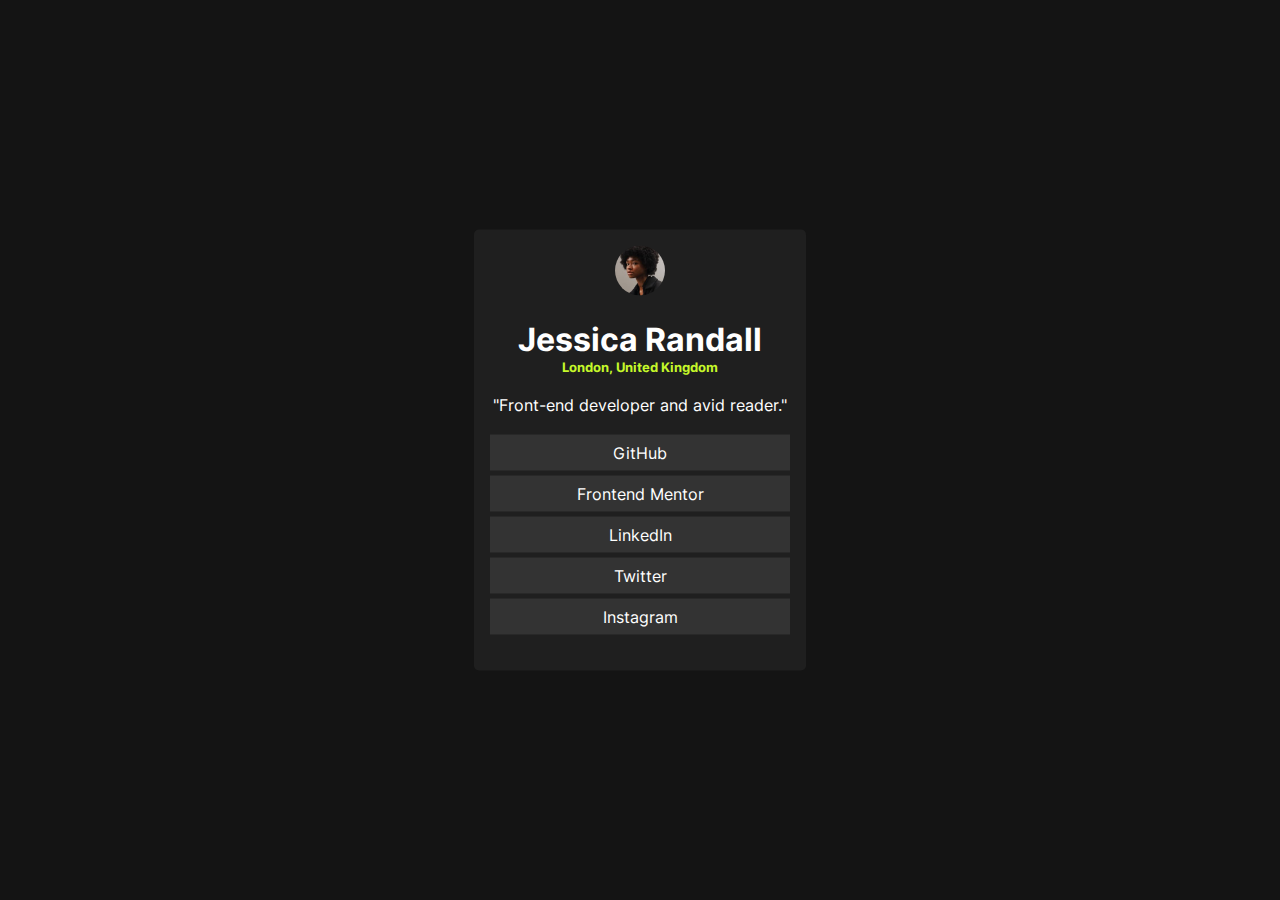
<file: social-links-profile-main/index.html>
<!DOCTYPE html>
<html lang="en">
  <head>
    <meta charset="UTF-8" />
    <meta name="viewport" content="width=device-width, initial-scale=1.0" />
    <!-- displays site properly based on user's device -->
    <link rel="stylesheet" href="style.css" />
    <link
      rel="icon"
      type="image/png"
      sizes="32x32"
      href="./assets/images/favicon-32x32.png"
    />
    <title>Frontend Mentor | Social links profile</title>
  </head>
  <body>
    <section id="card">
      <img src="./assets/images/avatar-jessica.jpeg" alt="avatar-jessica" />
      <div id="userinfo">
        <h1>Jessica Randall</h1>
        <h5>London, United Kingdom</h5>
      </div>
      <p>"Front-end developer and avid reader."</p>

      <ul>
        <li>
          <a href="#">GitHub</a>
        </li>
        <li>
          <a href="#">Frontend Mentor</a>
        </li>
        <li>
          <a href="#">LinkedIn</a>
        </li>
        <li>
          <a href="#">Twitter</a>
        </li>
        <li>
          <a href="#">Instagram</a>
        </li>
      </ul>
    </section>
  </body>
</html>
</file>
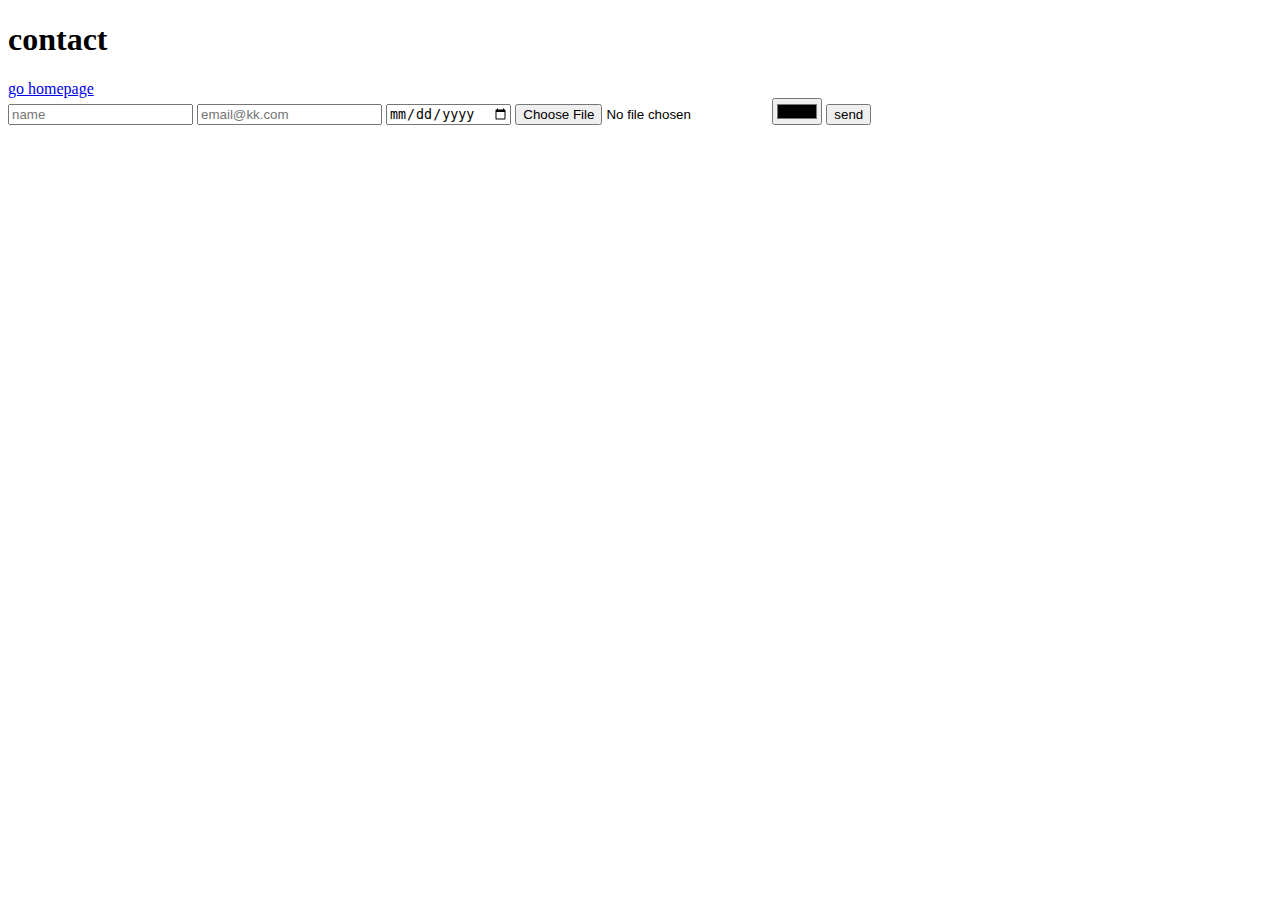
<file: htmlcourse/contact.html>
<!DOCTYPE html>
<html lang="en">
  <head>
    <meta charset="UTF-8" />
    <meta name="viewport" content="width=device-width, initial-scale=1.0" />
    <title>contact</title>
  </head>
  <body>
    <h1>contact</h1>
    <a href="./index.html">go homepage</a>
    <form>
        <input type="text" placeholder="name">
        <input type="email" placeholder="email@kk.com">
        <input type="date" >
        <input type="file">
        <input type="color">
        <button type="submit">send</button>
    </form>
  </body>
</html>
</file>
<file: social-links-profile-main/style.css>
@font-face {
  font-family: "inter";
  src: url(./assets/fonts/Inter-VariableFont_sln.ttf);
}
/**
- Green: hsl(75, 94%, 57%)

- White: hsl(0, 0%, 100%)

- Grey 700: hsl(0, 0%, 20%)
- Grey 800: hsl(0, 0%, 12%)
- Grey 900: hsl(0, 0%, 8%)
*/
* {
  padding: 0;
  margin: 0;
}
body {
  font-family: "inter";
  color: white;
  background-color: hsl(0, 0%, 8%);
}
#card {
  background-color: hsl(0, 0%, 12%);
  width: 90%;
  max-width: 300px;
  padding: 1rem;
  text-align: center;
  border-radius: 5px;
  left: 50%;
  top: 50%;
  position: absolute;
  transform: translate(-50%, -50%);
}
#card > * {
  margin-bottom: 20px;
}
li {
  margin-bottom: 5px;
  list-style: none;
  padding: 0.5rem;

  background-color: hsl(0, 0%, 20%);
}
a {
  color: white;
  text-decoration: none;
  border-radius: 5px;
}
img {
  height: 50px;
  width: 50px;
  border-radius: 50%;
}
h5 {
  color: hsl(75, 94%, 57%);
}
</file>
